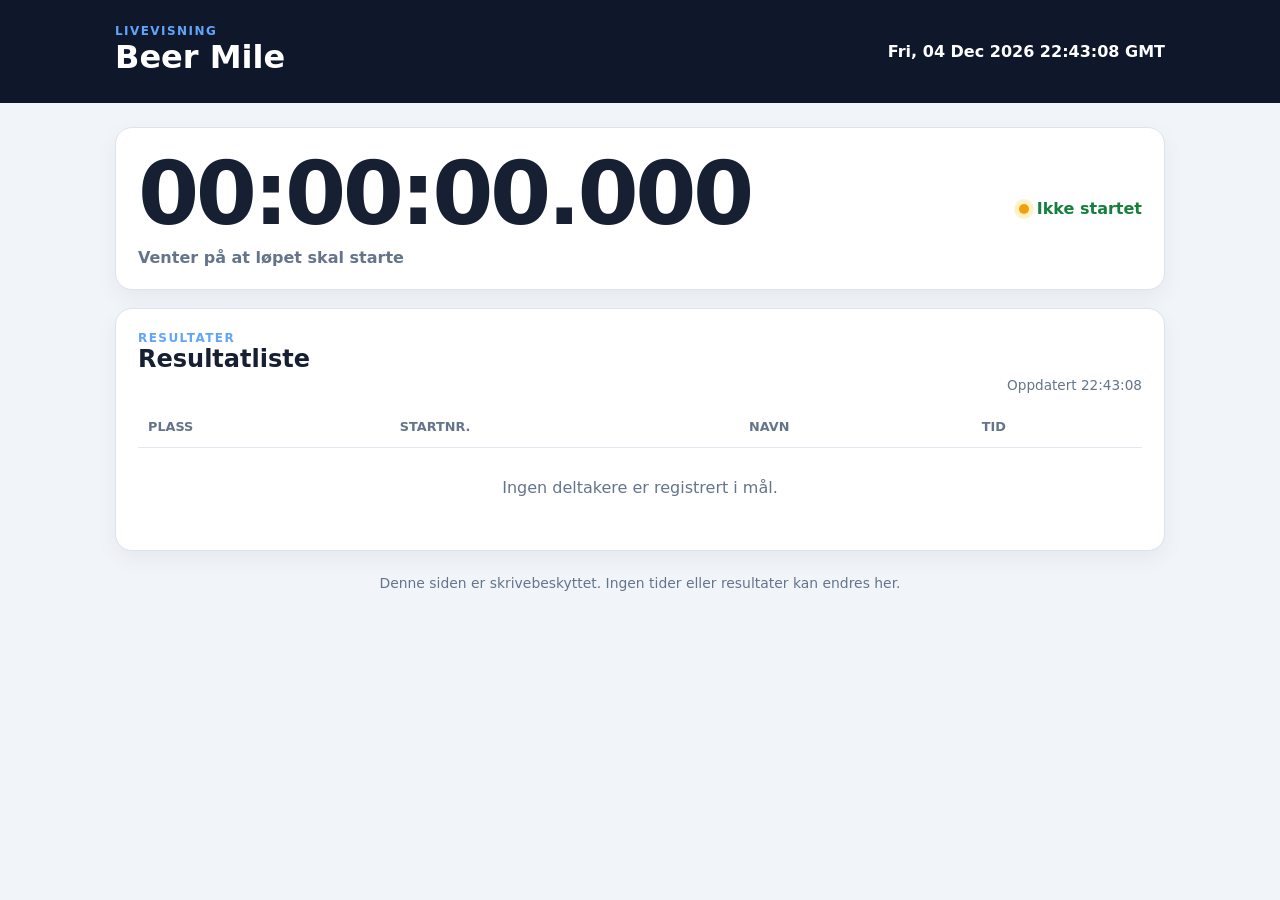
<file: live.html>
<!DOCTYPE html>
<html lang="no">
<head>
  <meta charset="UTF-8">
  <meta name="viewport" content="width=device-width, initial-scale=1.0">
  <meta name="theme-color" content="#0f172a">
  <title>Live resultater</title>
  <style>
    * { box-sizing: border-box; }
    :root { font-family: Inter, system-ui, -apple-system, "Segoe UI", sans-serif; }
    body { margin: 0; background: #f1f5f9; color: #172033; }
    header { background: #0f172a; color: white; padding: 24px max(20px, calc((100vw - 1050px) / 2)); display: flex; justify-content: space-between; align-items: center; gap: 20px; }
    h1, h2, p { margin-top: 0; }
    h1 { margin-bottom: 3px; }
    .tag { color: #60a5fa; font-size: .75rem; font-weight: 800; letter-spacing: .12em; }
    #gmt { font-weight: 700; font-variant-numeric: tabular-nums; }
    main { width: min(1050px, calc(100% - 32px)); margin: 24px auto; display: grid; gap: 18px; }
    .card { background: white; border: 1px solid #dbe3ee; border-radius: 17px; padding: 22px; box-shadow: 0 8px 22px rgba(15,23,42,.05); }
    .race { display: flex; justify-content: space-between; align-items: center; gap: 20px; }
    #clock { font-size: clamp(2.4rem, 9vw, 5.5rem); line-height: 1; font-weight: 850; letter-spacing: -.04em; font-variant-numeric: tabular-nums; }
    #status { margin: 10px 0 0; color: #64748b; font-weight: 650; }
    .live { display: inline-flex; align-items: center; gap: 8px; color: #15803d; font-weight: 800; }
    .dot { width: 10px; height: 10px; border-radius: 50%; background: #22c55e; box-shadow: 0 0 0 5px #dcfce7; }
    .paused .dot { background: #f59e0b; box-shadow: 0 0 0 5px #fef3c7; }
    .heading { display: flex; justify-content: space-between; align-items: end; gap: 16px; margin-bottom: 13px; }
    .updated { color: #64748b; font-size: .85rem; }
    .table-wrap { overflow-x: auto; }
    table { width: 100%; border-collapse: collapse; }
    th, td { text-align: left; padding: 13px 10px; border-bottom: 1px solid #e2e8f0; }
    th { color: #64748b; font-size: .8rem; text-transform: uppercase; }
    td:first-child { font-weight: 850; }
    .time { font-weight: 850; font-variant-numeric: tabular-nums; }
    .empty { text-align: center; color: #64748b; padding: 30px 10px 15px; }
    .note { color: #9a3412; background: #fff7ed; border-radius: 10px; padding: 12px 14px; }
    footer { text-align: center; color: #64748b; padding: 0 16px 25px; font-size: .87rem; }
    @media (max-width: 650px) { header, .race, .heading { align-items: stretch; flex-direction: column; } }
  </style>
</head>
<body>
  <header>
    <div><div class="tag">LIVEVISNING</div><h1>Beer Mile</h1></div>
    <div id="gmt"></div>
  </header>

  <main>
    <section class="card race">
      <div>
        <div id="clock">00:00:00.000</div>
        <p id="status">Venter på at løpet skal starte</p>
      </div>
      <div id="indicator" class="live paused"><span class="dot"></span><span id="indicatorText">Ikke startet</span></div>
    </section>

    <section class="card">
      <div class="heading">
        <div><div class="tag">RESULTATER</div><h2>Resultatliste</h2></div>
        <div id="updated" class="updated"></div>
      </div>
      <div id="warning" class="note" hidden></div>
      <div class="table-wrap">
        <table>
          <thead><tr><th>Plass</th><th>Startnr.</th><th>Navn</th><th>Tid</th></tr></thead>
          <tbody id="results"></tbody>
        </table>
        <p id="empty" class="empty">Ingen deltakere er registrert i mål.</p>
      </div>
    </section>
  </main>

  <footer>Denne siden er skrivebeskyttet. Ingen tider eller resultater kan endres her.</footer>

  <script>
    const STORAGE_KEYS = ["lopstidtaker_pause_v1", "lopstidtaker_state_v3", "lopstidtaker_state_v2"];
    let participants = [];

    const el = {
      gmt: document.getElementById("gmt"), clock: document.getElementById("clock"),
      status: document.getElementById("status"), indicator: document.getElementById("indicator"),
      indicatorText: document.getElementById("indicatorText"), results: document.getElementById("results"),
      empty: document.getElementById("empty"), updated: document.getElementById("updated"),
      warning: document.getElementById("warning")
    };

    function escapeHtml(value) {
      return value.replace(/[&<>"']/g, c => ({"&":"&amp;","<":"&lt;",">":"&gt;",'"':"&quot;","'":"&#39;"})[c]);
    }

    function formatTime(ms) {
      ms = Math.max(0, Number(ms) || 0);
      const h = Math.floor(ms / 3600000);
      const m = Math.floor((ms % 3600000) / 60000);
      const s = Math.floor((ms % 60000) / 1000);
      const x = Math.floor(ms % 1000);
      return [h,m,s].map(v => String(v).padStart(2,"0")).join(":") + "." + String(x).padStart(3,"0");
    }

    async function loadParticipants() {
      try {
        const response = await fetch("participants.txt?cache=" + Date.now());
        if (!response.ok) throw new Error();
        const names = (await response.text()).split(/\r?\n/).map(x => x.trim()).filter(x => x && !x.startsWith("#"));
        participants = names.map((name, i) => ({ name, bib: i + 1, key: "bib-" + (i + 1) }));
        el.warning.hidden = true;
      } catch {
        el.warning.textContent = "Kunne ikke laste participants.txt.";
        el.warning.hidden = false;
      }
    }

    function readState() {
      for (const key of STORAGE_KEYS) {
        try {
          const value = JSON.parse(localStorage.getItem(key));
          if (value) return { key, value };
        } catch {}
      }
      return null;
    }

    function normalize(saved, now) {
      if (!saved) return { started:false, running:false, elapsed:0, finishes:{} };
      const s = saved.value;
      if (saved.key === "lopstidtaker_pause_v1") {
        const running = s.runningSince !== null && s.runningSince !== undefined;
        return { started:!!s.started, running, elapsed:(Number(s.elapsed)||0)+(running?now-s.runningSince:0), finishes:s.finishes||{} };
      }
      if (saved.key === "lopstidtaker_state_v3") {
        const running = !!s.runningSince;
        return { started:!!s.hasStarted, running, elapsed:(Number(s.elapsedMs)||0)+(running?now-s.runningSince:0), finishes:s.finishes||{} };
      }
      const running = !!s.startTime && !s.stoppedAt;
      const end = s.stoppedAt || now;
      const finishes = {};
      Object.entries(s.finishes||{}).forEach(([key,value]) => finishes[key] = value - s.startTime);
      return { started:!!s.startTime, running, elapsed:s.startTime?end-s.startTime:0, finishes };
    }

    function render() {
      const now = Date.now();
      const state = normalize(readState(), now);
      el.gmt.textContent = new Date(now).toUTCString();
      el.clock.textContent = formatTime(state.elapsed);
      el.indicator.classList.toggle("paused", !state.running);

      if (state.running) {
        el.status.textContent = "Løpet pågår";
        el.indicatorText.textContent = "Live";
      } else if (state.started) {
        el.status.textContent = "Tidtakingen er pauset";
        el.indicatorText.textContent = "Pauset";
      } else {
        el.status.textContent = "Venter på at løpet skal starte";
        el.indicatorText.textContent = "Ikke startet";
      }

      const rows = participants
        .filter(p => state.finishes[p.key] !== undefined)
        .map(p => ({...p, time:state.finishes[p.key]}))
        .sort((a,b) => a.time - b.time);

      el.results.innerHTML = rows.map((p,i) => `<tr><td>${i+1}</td><td>${p.bib}</td><td>${escapeHtml(p.name)}</td><td class="time">${formatTime(p.time)}</td></tr>`).join("");
      el.empty.hidden = rows.length > 0;
      el.updated.textContent = "Oppdatert " + new Date(now).toLocaleTimeString("nb-NO");
    }

    loadParticipants().then(render);
    setInterval(render, 100);
    setInterval(loadParticipants, 15000);
    window.addEventListener("storage", render);
  </script>
</body>
</html>
</file>
